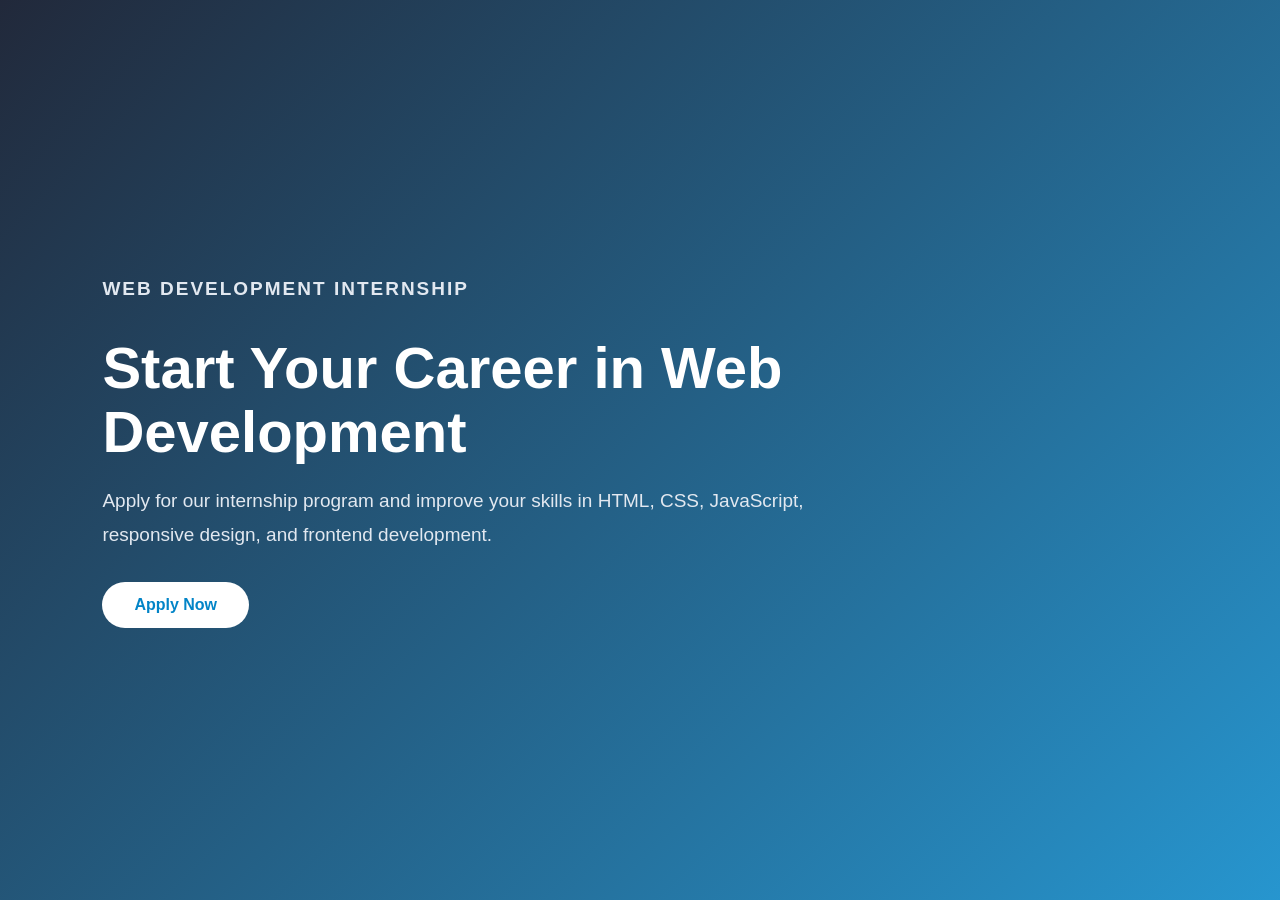
<file: index.html>
<!DOCTYPE html>
<html lang="en">
<head>
  <meta charset="UTF-8" />
  <meta name="viewport" content="width=device-width, initial-scale=1.0" />
  <title>Internship Application</title>
  <link rel="stylesheet" href="style.css" />
</head>
<body>

  <section class="home">
    <div class="home-content">
      <p class="tagline">Web Development Internship</p>
      <h1>Start Your Career in Web Development</h1>
      <p>
        Apply for our internship program and improve your skills in HTML,
        CSS, JavaScript, responsive design, and frontend development.
      </p>

      <a href="form.html" class="apply-btn">Apply Now</a>
    </div>
  </section>

</body>
</html>
</file>
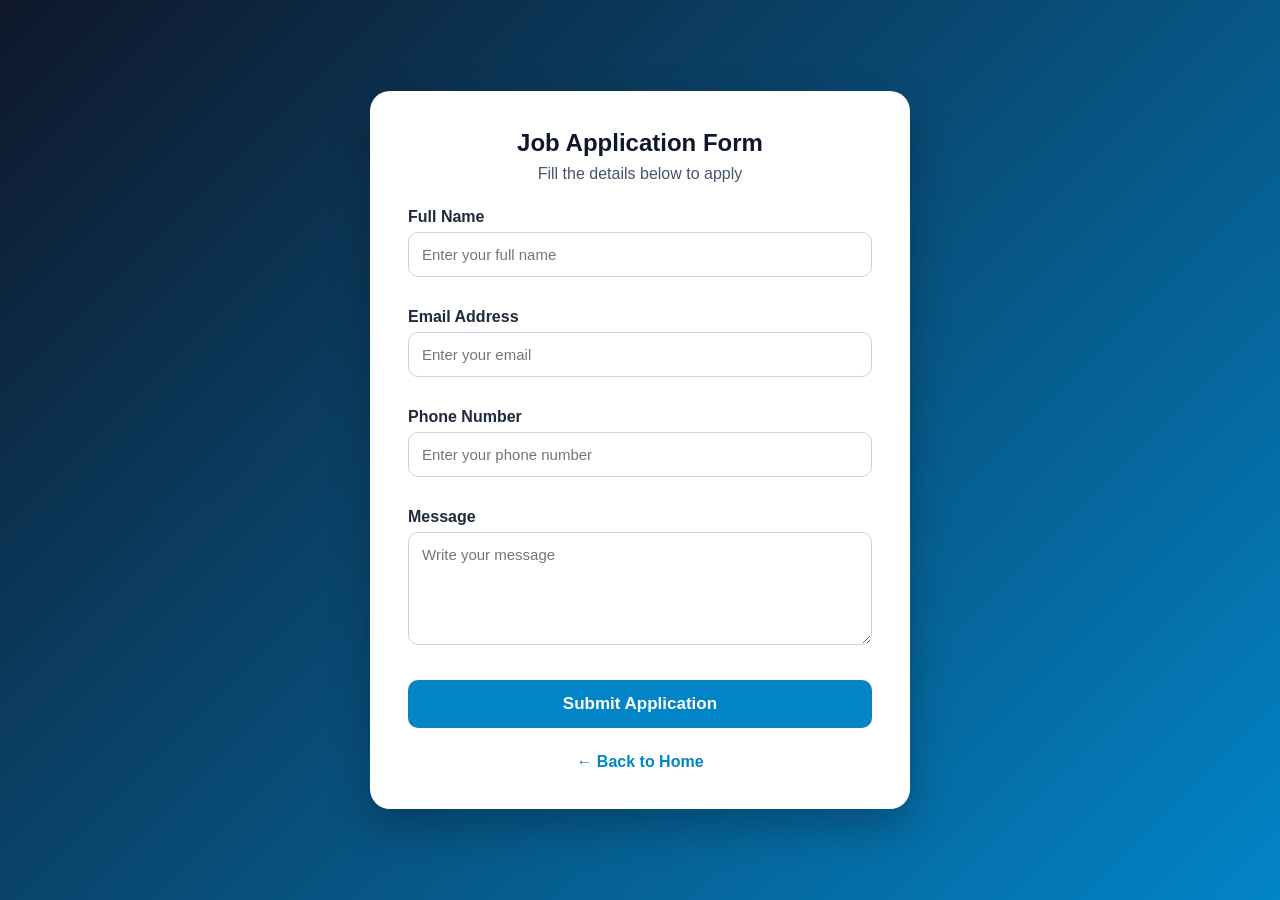
<file: form.html>
<!DOCTYPE html>
<html lang="en">
<head>
  <meta charset="UTF-8" />
  <meta name="viewport" content="width=device-width, initial-scale=1.0" />
  <title>Application Form</title>
  <link rel="stylesheet" href="style.css" />
</head>
<body>

  <section class="form-page">
    <div class="form-box">
      <h1>Job Application Form</h1>
      <p>Fill the details below to apply</p>

      <form id="applicationForm">
        <label>Full Name</label>
        <input type="text" id="name" placeholder="Enter your full name" />
        <small id="nameError"></small>

        <label>Email Address</label>
        <input type="email" id="email" placeholder="Enter your email" />
        <small id="emailError"></small>

        <label>Phone Number</label>
        <input type="text" id="phone" placeholder="Enter your phone number" />
        <small id="phoneError"></small>

        <label>Message</label>
        <textarea id="message" rows="5" placeholder="Write your message"></textarea>
        <small id="messageError"></small>

        <button type="submit">Submit Application</button>

        <p id="successMessage"></p>
      </form>

      <a href="index.html" class="back-link">← Back to Home</a>
    </div>
  </section>

  <script src="script.js"></script>
</body>
</html>
</file>
<file: style.css>
* {
  margin: 0;
  padding: 0;
  box-sizing: border-box;
  font-family: "Segoe UI", Arial, sans-serif;
}

body {
  background: #f8fafc;
  color: #1e293b;
}

.home {
  min-height: 100vh;
  background: linear-gradient(135deg, rgba(15, 23, 42, 0.92), rgba(2, 132, 199, 0.85)),
    url("https://images.unsplash.com/photo-1497366754035-f200968a6e72?w=1400");
  background-size: cover;
  background-position: center;
  display: flex;
  align-items: center;
  padding: 8%;
  color: #ffffff;
}

.home-content {
  max-width: 750px;
}

.tagline {
  color: #38bdf8;
  font-weight: 700;
  text-transform: uppercase;
  letter-spacing: 2px;
  margin-bottom: 16px;
}

.home-content h1 {
  font-size: 58px;
  line-height: 1.1;
  margin-bottom: 20px;
}

.home-content p {
  font-size: 19px;
  line-height: 1.8;
  color: #e2e8f0;
  margin-bottom: 30px;
}

.apply-btn {
  display: inline-block;
  background: #ffffff;
  color: #0284c7;
  padding: 14px 32px;
  border-radius: 30px;
  text-decoration: none;
  font-weight: 700;
  transition: 0.3s;
}

.apply-btn:hover {
  background: #e0f2fe;
  transform: translateY(-4px);
}

.form-page {
  min-height: 100vh;
  background: linear-gradient(135deg, #0f172a, #0284c7);
  display: flex;
  justify-content: center;
  align-items: center;
  padding: 20px;
}

.form-box {
  background: #ffffff;
  width: 100%;
  max-width: 540px;
  padding: 38px;
  border-radius: 20px;
  box-shadow: 0 18px 40px rgba(0, 0, 0, 0.25);
}

.form-box h1 {
  text-align: center;
  color: #0f172a;
  margin-bottom: 8px;
}

.form-box p {
  text-align: center;
  color: #475569;
  margin-bottom: 25px;
}

label {
  display: block;
  margin-bottom: 6px;
  color: #1e293b;
  font-weight: 600;
}

input,
textarea {
  width: 100%;
  padding: 13px;
  border: 1px solid #cbd5e1;
  border-radius: 10px;
  outline: none;
  font-size: 15px;
  margin-bottom: 5px;
}

input:focus,
textarea:focus {
  border-color: #0284c7;
  box-shadow: 0 0 8px rgba(2, 132, 199, 0.25);
}

small {
  display: block;
  color: #dc2626;
  font-size: 13px;
  min-height: 18px;
  margin-bottom: 8px;
}

button {
  width: 100%;
  padding: 14px;
  background: #0284c7;
  color: #ffffff;
  border: none;
  border-radius: 10px;
  font-size: 17px;
  font-weight: 700;
  cursor: pointer;
  transition: 0.3s;
}

button:hover {
  background: #0369a1;
  transform: translateY(-3px);
}

#successMessage {
  margin-top: 18px;
  color: #16a34a;
  font-weight: 700;
  text-align: center;
}

.back-link {
  display: block;
  margin-top: 18px;
  text-align: center;
  color: #0284c7;
  text-decoration: none;
  font-weight: 600;
}

.back-link:hover {
  text-decoration: underline;
}

@media (max-width: 600px) {
  .home {
    text-align: center;
    padding: 10%;
  }

  .home-content h1 {
    font-size: 36px;
  }

  .home-content p {
    font-size: 17px;
  }

  .form-box {
    padding: 28px;
  }
}
</file>
